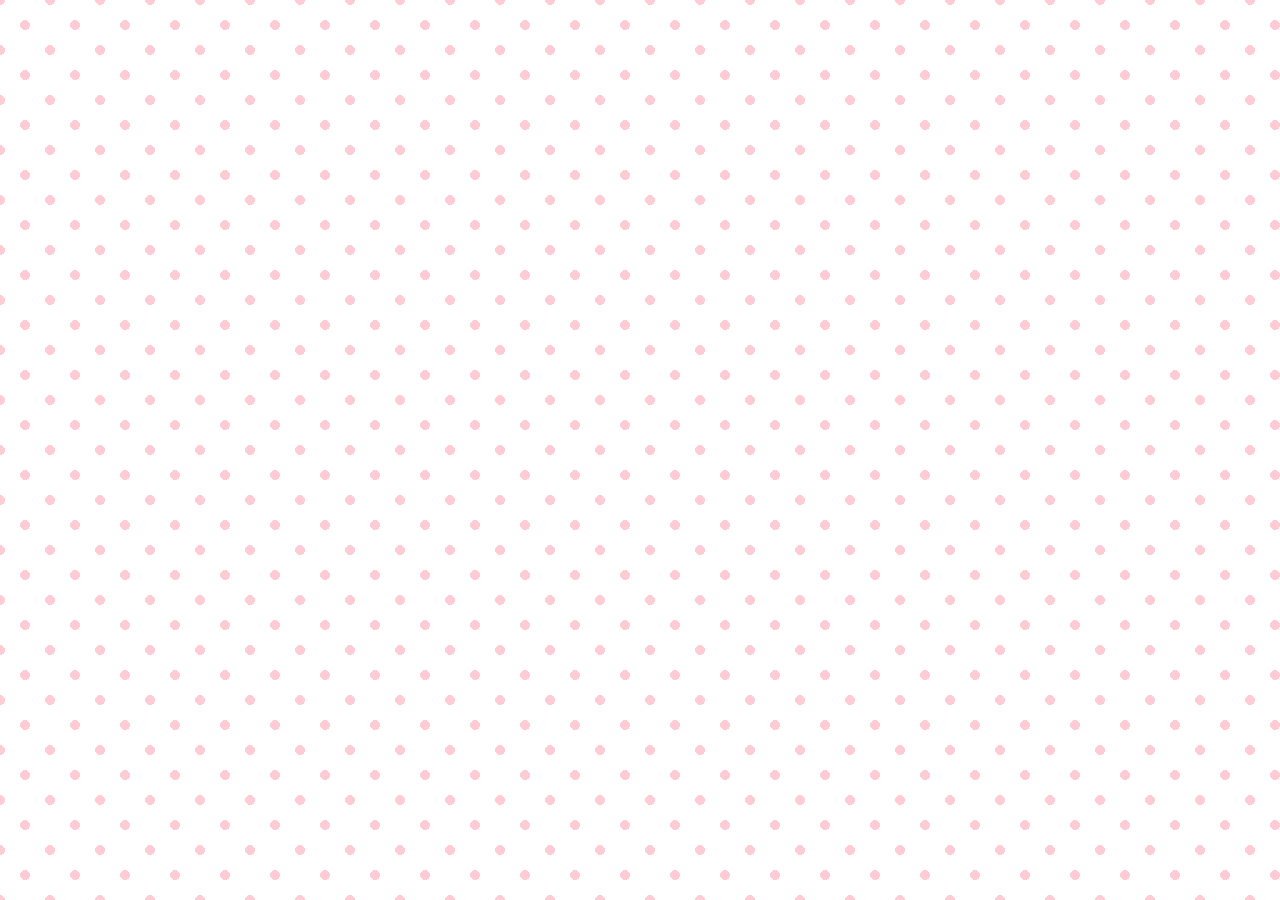
<file: index.html>
<!DOCTYPE html>
<html lang="id">
<head>
    <meta charset="UTF-8">
    <meta name="viewport" content="width=device-width, initial-scale=1.0">
    <title>.:: Puffé - Halaman Utama ::.</title>
    
    <link rel="preconnect" href="https://fonts.googleapis.com">
    <link rel="preconnect" href="https://fonts.gstatic.com" crossorigin>
    <link href="https://fonts.googleapis.com/css2?family=Poppins:wght@400;500;600;700&display=swap" rel="stylesheet">
    <link rel="stylesheet" href="https://cdnjs.cloudflare.com/ajax/libs/font-awesome/6.4.0/css/all.min.css">
    
    <style>
        * {
            margin: 0;
            padding: 0;
            box-sizing: border-box;
            font-family: 'Poppins', sans-serif;
        }

        @keyframes moveBackground {
            0% { background-position: 0 0, 25px 25px; }
            100% { background-position: 50px 50px, 75px 75px; }
        }

        body {
            background-color: #ffffff;
            background-image: radial-gradient(#ffccd5 14%, transparent 14%),
                              radial-gradient(#ffccd5 14%, transparent 14%);
            background-size: 50px 50px;
            background-position: 0 0, 25px 25px;
            animation: moveBackground 8s linear infinite; 
            color: #2d3748;
            min-height: 100vh;
            display: flex;
            flex-direction: column;
        }

        @keyframes fadeInUp {
            from { opacity: 0; transform: translateY(15px); }
            to { opacity: 1; transform: translateY(0); }
        }

        .main-header {
            display: flex;
            justify-content: space-between;
            align-items: center;
            padding: 15px 8%;
            background: linear-gradient(90deg, #A84454 0%, #ff7597 100%);
            position: sticky;
            top: 0;
            z-index: 100;
            box-shadow: 0 4px 20px rgba(0, 0, 0, 0.08);
        }

        .logo-area h1 {
            font-size: 26px;
            font-weight: 700;
            color: #ffffff;
            letter-spacing: 0.5px;
        }

        .
</file>
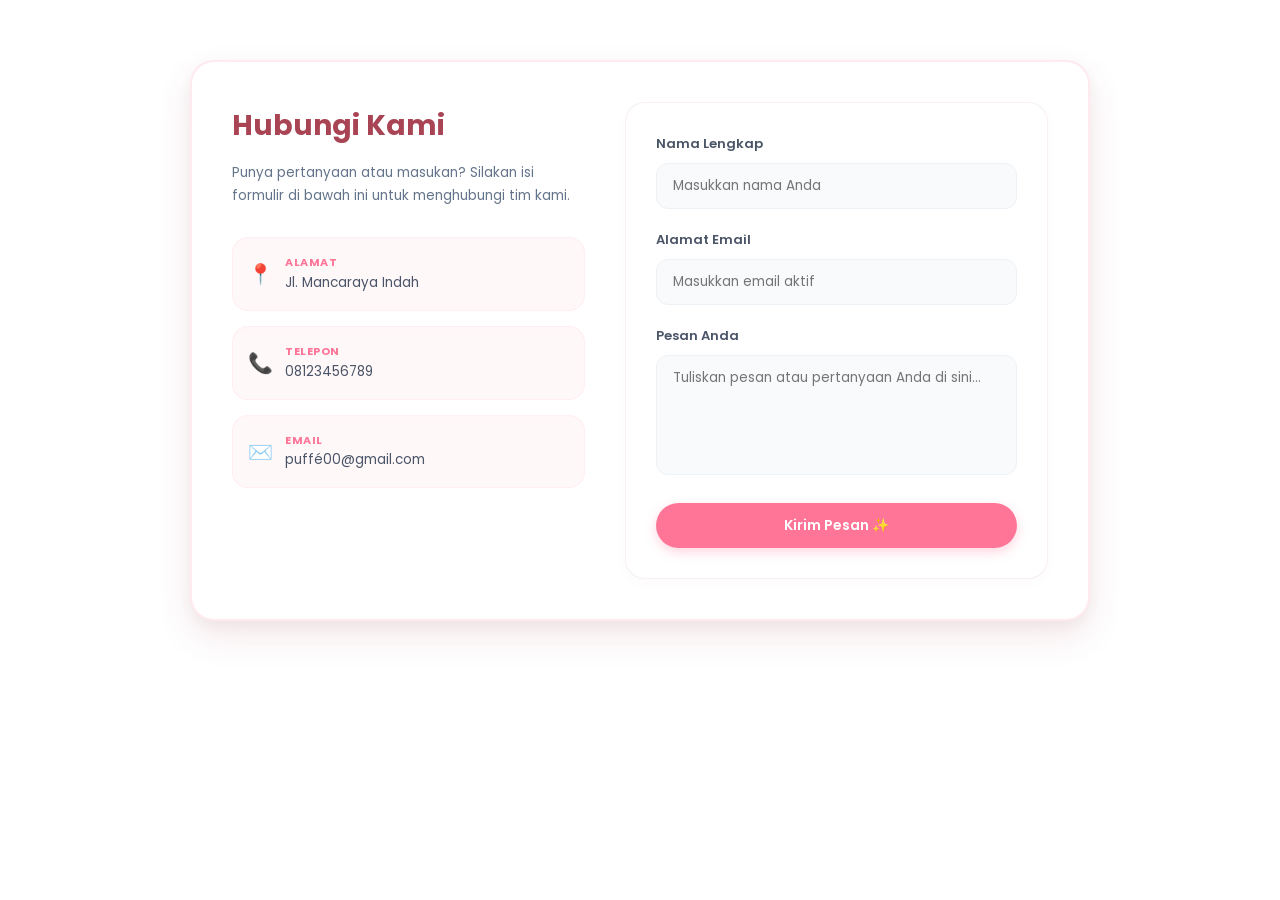
<file: contact.html>
<!DOCTYPE html>
<html lang="id">
<head>
    <meta charset="UTF-8">
    <meta name="viewport" content="width=device-width, initial-scale=1.0">
    <title>Hubungi Kami - Puffé</title>
    
    <!-- Memanggil Google Fonts dengan benar -->
    <link rel="preconnect" href="https://fonts.googleapis.com">
    <link rel="preconnect" href="https://fonts.gstatic.com" crossorigin>
    <link href="https://fonts.googleapis.com/css2?family=Poppins:wght@400;500;600;700&display=swap" rel="stylesheet">
    
    <style>
        /* RESET & BASE STYLE */
        * {
            margin: 0;
            padding: 0;
            box-sizing: border-box;
            font-family: 'Poppins', sans-serif;
        }

        body {
            /* WAJIB PUTIH SOLID AGAR TIDAK TEMBUS TRANSPARAN DI DALAM IFRAME */
            background-color: #ffffff !important;
            padding: 40px 5%;
            color: #4a5568;
            line-height: 1.7;
        }

        @keyframes fadeInUp {
            from { opacity: 0; transform: translateY(20px); }
            to { opacity: 1; transform: translateY(0); }
        }

        /* CONTAINER UTAMA */
        .contact-container {
            max-width: 900px;
            margin: 20px auto;
            background: #ffffff;
            border: 2px solid rgba(255, 117, 151, 0.15);
            border-radius: 24px;
            padding: 40px;
            box-shadow: 0 15px 35px rgba(168, 68, 84, 0.12), 
                        0 5px 15px rgba(0, 0, 0, 0.04);
            animation: fadeInUp 0.8s ease-out;
            display: grid;
            grid-template-columns: 1fr 1.2fr;
            gap: 40px;
        }

        @media (max-width: 768px) {
            .contact-container {
                grid-template-columns: 1fr;
                gap: 30px;
                padding: 25px;
            }
        }

        /* KOLOM KIRI */
        .info-section h1 {
            font-size: 28px;
            font-weight: 700;
            color: #A84454;
            margin-bottom: 12px;
        }

        .info-section .intro-text {
            font-size: 13.5px;
            color: #64748b;
            margin-bottom: 30px;
        }

        .contact-details {
            display: flex;
            flex-direction: column;
            gap: 15px;
        }

        .detail-item {
            background: #fff8f9;
            padding: 15px;
            border-radius: 16px;
            border: 1px solid rgba(255, 117, 151, 0.08);
            display: flex;
            align-items: center;
            gap: 12px;
            box-shadow: inset 0 1px 3px rgba(255, 117, 151, 0.02);
        }

        .detail-item span {
            font-size: 20px;
        }

        .detail-item p {
            font-size: 13.5px;
            color: #4a5568;
        }

        .detail-item strong {
            display: block;
            font-size: 11px;
            color: #ff7597;
            text-transform: uppercase;
            letter-spacing: 0.5px;
        }

        /* KOLOM KANAN: FORMULIR JAVASCRIPT MURNI (ANTI ERROR 405) */
        .form-section {
            background: #ffffff;
            border-radius: 20px;
            padding: 30px;
            border: 1px solid rgba(168, 68, 84, 0.08);
            box-shadow: 0 4px 15px rgba(0, 0, 0, 0.02);
        }

        .form-group {
            margin-bottom: 20px;
        }

        .form-group label {
            display: block;
            margin-bottom: 8px;
            font-weight: 600;
            font-size: 13px;
            color: #4a5568;
        }

        .form-group input, .form-group textarea {
            width: 100%;
            padding: 12px 16px;
            border: 1px solid #edf2f7;
            border-radius: 12px;
            background-color: #f8fafc;
            font-size: 13.5px;
            color: #4a5568;
            transition: all 0.3s ease;
            outline: none;
        }

        .form-group input:focus, .form-group textarea:focus {
            border-color: #ff7597;
            background-color: #ffffff;
            box-shadow: 0 0 0 3px rgba(255, 117, 151, 0.15);
        }

        .form-group textarea {
            height: 120px;
            resize: none;
        }

        /* TOMBOL KIRIM */
        .btn-kirim {
            background-color: #ff7597;
            color: #ffffff;
            border: none;
            padding: 12px 24px;
            border-radius: 30px;
            cursor: pointer;
            font-weight: 600;
            font-size: 14px;
            width: 100%;
            box-shadow: 0 4px 12px rgba(255, 117, 151, 0.3);
            transition: all 0.3s ease;
        }

        .btn-kirim:hover {
            background-color: #A84454;
            transform: translateY(-2px);
            box-shadow: 0 6px 16px rgba(168, 68, 84, 0.3);
        }

        /* KOTAK NOTIFIKASI SUKSES */
        #notifSukses {
            display: none;
            margin-top: 20px;
            padding: 20px;
            background-color: #e6fffa;
            border: 1px dashed #319795;
            color: #234e52;
            border-radius: 16px;
            font-size: 14px;
            text-align: center;
            font-weight: 500;
        }
    </style>
</head>
<body>

    <div class="contact-container">
        
        <!-- KOLOM KIRI: INFO PEMILIK TOKO -->
        <div class="info-section">
            <h1>Hubungi Kami</h1> 
            <p class="intro-text">Punya pertanyaan atau masukan? Silakan isi formulir di bawah ini untuk menghubungi tim kami.</p>
            
            <div class="contact-details">
                <div class="detail-item">
                    <span>📍</span>
                    <div>
                        <strong>Alamat</strong>
                        <p>Jl. Mancaraya Indah</p>
                    </div>
                </div>
                
                <div class="detail-item">
                    <span>📞</span>
                    <div>
                        <strong>Telepon</strong>
                        <p>08123456789</p>
                    </div>
                </div>
                
                <div class="detail-item">
                    <span>✉️</span>
                    <div>
                        <strong>Email</strong>
                        <p>puffé00@gmail.com</p>
                    </div>
                </div>
            </div>
        </div>

        <!-- KOLOM KANAN: FORMULIR JAVASCRIPT MURNI -->
        <div class="form-section">
            <div id="formKontak">
                <div class="form-group">
                    <label for="nama">Nama Lengkap</label>
                    <input type="text" id="nama" placeholder="Masukkan nama Anda">
                </div>

                <div class="form-group">
                    <label for="email">Alamat Email</label>
                    <input type="email" id="email" placeholder="Masukkan email aktif">
                </div>

                <div class="form-group">
                    <label for="pesan">Pesan Anda</label>
                    <textarea id="pesan" placeholder="Tuliskan pesan atau pertanyaan Anda di sini..."></textarea>
                </div>

                <button type="button" class="btn-kirim" onclick="kirimPesan()">Kirim Pesan ✨</button>
            </div>

            <!-- Pesan Berhasil Dikirim -->
            <div id="notifSukses">
                ✨ <strong>Yeay, Pesan Berhasil Terkirim!</strong><br>Terima kasih sudah menghubungi Puffé. Simulasi tugas sekolah sukses! 💖
            </div>
        </div>

    </div>

    <script>
        function kirimPesan() {
            var nama = document.getElementById('nama').value.trim();
            var email = document.getElementById('email').value.trim();
            var pesan = document.getElementById('pesan').value.trim();

            if(nama === '' || email === '' || pesan === '') {
                alert('⚠️ Ups, tolong isi semua kolomnya dulu ya, Lun!');
                return;
            }

            // Sembunyikan form dan tampilkan kotak sukses cantik
            document.getElementById('formKontak').style.display = 'none';
            document.getElementById('notifSukses').style.display = 'block';
        }
    </script>

</body>
</html>
</file>
